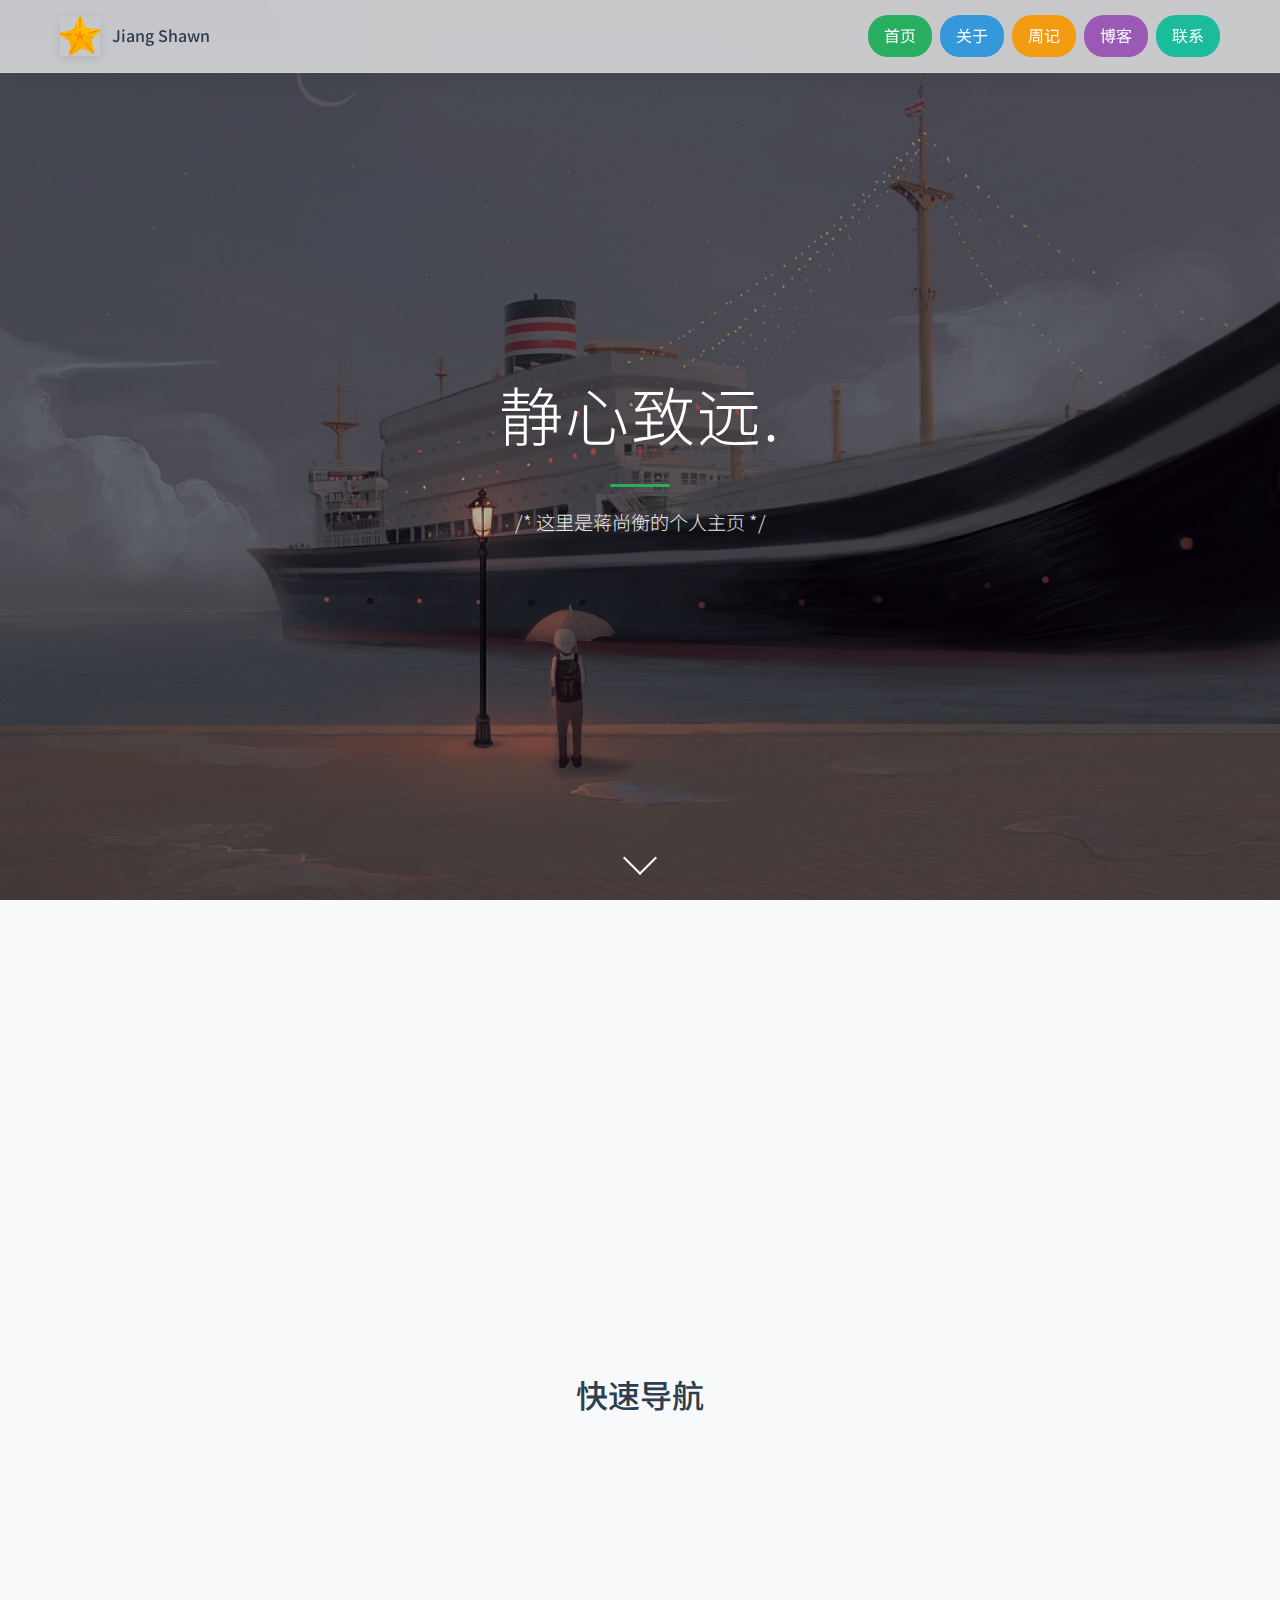
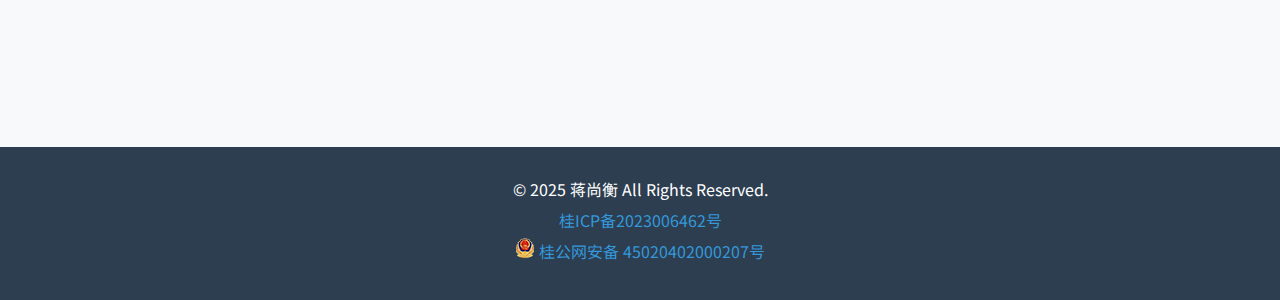
<file: index.html>
<!DOCTYPE html>
<html lang="zh-CN">
<head>
    <meta charset="UTF-8">
    <meta name="viewport" content="width=device-width, initial-scale=1.0">
    <title>蒋尚衡 | 静心致远</title>
    <link rel="icon" href="assets/images/favicon.ico">
    <link rel="stylesheet" href="assets/css/style.css">
    <link rel="preconnect" href="https://fonts.googleapis.com">
    <link rel="preconnect" href="https://fonts.gstatic.com" crossorigin>
    <link href="https://fonts.googleapis.com/css2?family=Noto+Sans+SC:wght@300;400;500;700&display=swap" rel="stylesheet">
    <script>
        var _hmt = _hmt || [];
        (function() {
        var hm = document.createElement("script");
        hm.src = "https://hm.baidu.com/hm.js?3b5389c34cd542969350153c936d4f93";
        var s = document.getElementsByTagName("script")[0]; 
        s.parentNode.insertBefore(hm, s);
        })();
    </script>
</head>
<body>
    <!-- 导航栏 -->
    <nav class="navbar no-copy-interaction-with-default-cursor">
        <div class="nav-container">
            <div class="nav-logo">
                <div class="logo-circle">
                </div>
                <span class="logo-name">Jiang Shawn</span>
            </div>
            <div class="nav-links">
                <a href="#home" class="nav-link active" data-color="green">首页</a>
                <a href="about.html" class="nav-link" data-color="blue">关于</a>
                <a href="weekly.html" class="nav-link" data-color="orange">周记</a>
                <a href="blog.html" class="nav-link" data-color="purple">博客</a>
                <a href="contact.html" class="nav-link" data-color="cyan">联系</a>
            </div>
        </div>
    </nav>

    <!-- 主页面 -->
    <main>
        <!-- 首屏 - Hero Section -->
        <section id="home" class="hero-section no-copy-interaction-with-default-cursor">
            <div class="hero-content">
                <h1 class="hero-title">静心致远.</h1>
                <div class="hero-divider"></div>
                <p class="hero-subtitle">/* 这里是蒋尚衡的个人主页 */</p>
            </div>
            <div class="scroll-indicator">
                <div class="scroll-arrow"></div>
            </div>
        </section>

        <!-- 第二屏 - 简介区域 -->
        <section class="intro-section">
            <div class="container">
                <div class="intro-content">
                    <div class="intro-card no-copy-interaction-with-default-cursor">
                        <h2>关于我</h2>
                        <div class="tags">
                            <span class="tag">夜猫子</span>
                            <span class="tag">天然呆</span>
                            <span class="tag">逗比</span>
                            <span class="tag">INFJ</span>
                        </div>
                        <p>我是蒋尚衡，一名热爱思考和记录的学生。在这里，我分享我的学习心得、生活感悟和成长历程。</p>
                        <a href="about.html" class="btn-primary">了解更多</a>
                    </div>
                    
                    <div class="intro-card no-copy-interaction-with-default-cursor">
                        <h2>最新周记</h2>
                        <div class="latest-weekly">
                            <h3>9A20 - 2024年1月21日</h3>
                            <p>记录学习生活的点点滴滴，分享成长路上的思考与感悟...</p>
                            <a href="weekly.html" class="btn-secondary">查看所有周记</a>
                        </div>
                    </div>
                </div>
                
                <div class="quick-nav no-copy-interaction-with-default-cursor">
                    <h2>快速导航</h2>
                    <div class="nav-grid no-copy-interaction">
                        <a href="weekly.html" class="nav-item">
                            <div class="nav-icon">📝</div>
                            <h3>我的周记</h3>
                            <p>记录学习生活的真实感受</p>
                        </a>
                        <a href="blog.html" class="nav-item">
                            <div class="nav-icon">📰</div>
                            <h3>个人博客</h3>
                            <p>分享新闻观点和深度思考</p>
                        </a>
                        <a href="contact.html" class="nav-item">
                            <div class="nav-icon">✉️</div>
                            <h3>联系我</h3>
                            <p>欢迎交流与合作</p>
                        </a>
                    </div>
                </div>
            </div>
        </section>
    </main>

    <!-- 页脚 -->
    <footer class="footer no-copy-interaction-with-default-cursor">
        <div class="container">
            <p>&copy; 2025 蒋尚衡 All Rights Reserved.</p>
            <p><a href="https://beian.miit.gov.cn/" target="_blank">桂ICP备2023006462号</a></p>
            <p></p><a href="http://www.beian.gov.cn/portal/registerSystemInfo?recordcode=45020402000207">
                        <img src="/assets/images/record_icon.png" alt="备案图标">
                        桂公网安备 45020402000207号
                    </a></p>
        </div>
    </footer>

    <script src="assets/js/script.js"></script>
</body>
</html>
</file>
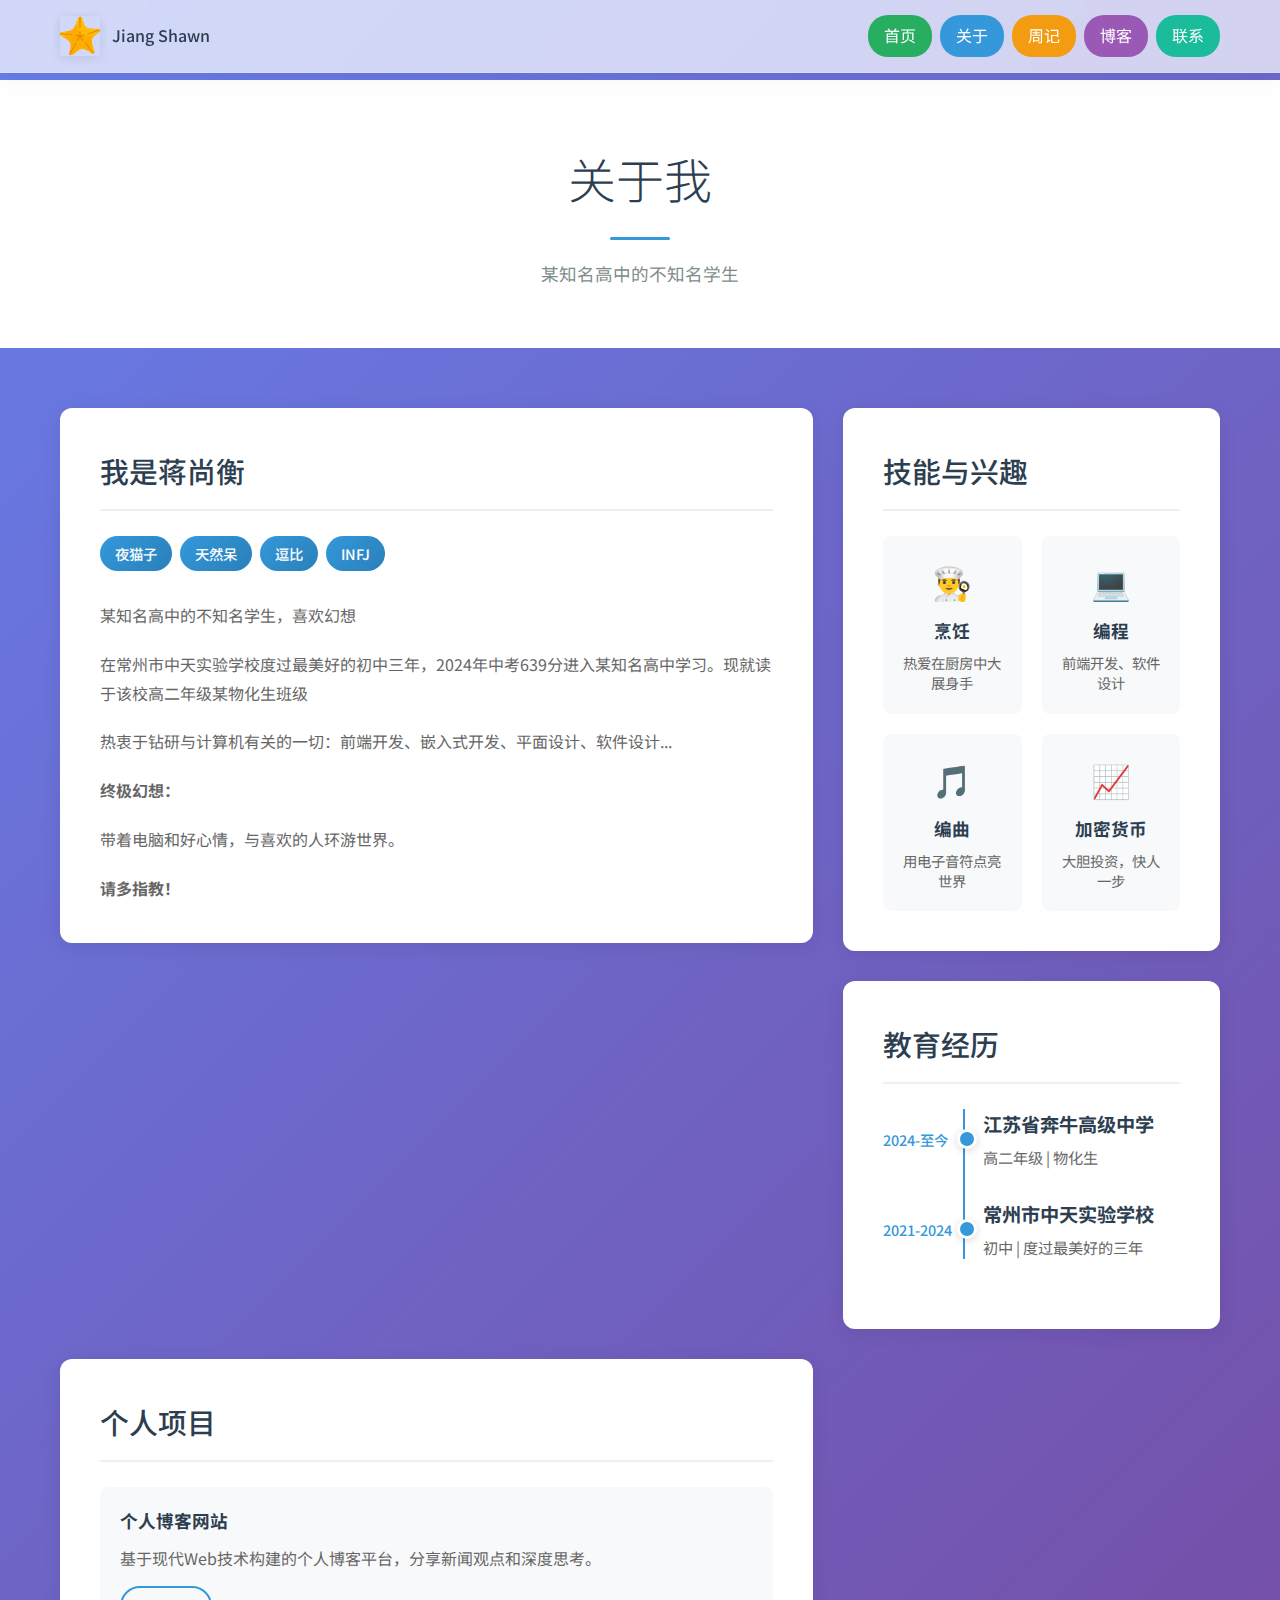
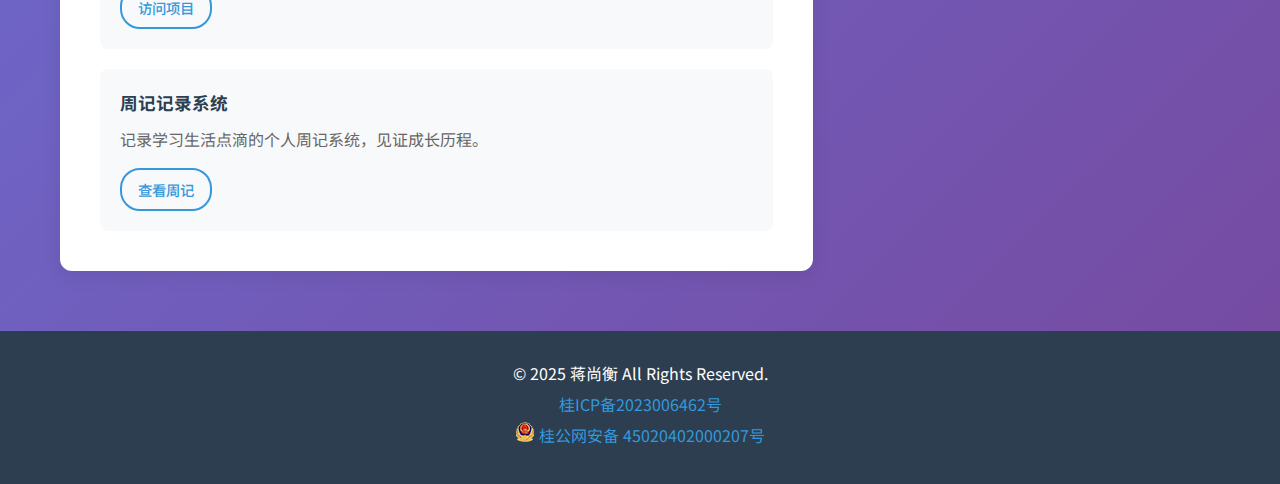
<file: about.html>
<!DOCTYPE html>
<html lang="zh-CN">
<head>
    <meta charset="UTF-8">
    <meta name="viewport" content="width=device-width, initial-scale=1.0">
    <title>关于我 | 蒋尚衡</title>
    <link rel="icon" href="assets/images/favicon.ico">
    <link rel="stylesheet" href="assets/css/style.css">
    <link rel="stylesheet" href="assets/css/about.css">
    <link rel="preconnect" href="https://fonts.googleapis.com">
    <link rel="preconnect" href="https://fonts.gstatic.com" crossorigin>
    <link href="https://fonts.googleapis.com/css2?family=Noto+Sans+SC:wght@300;400;500;700&display=swap" rel="stylesheet">
    <script>
        var _hmt = _hmt || [];
        (function() {
        var hm = document.createElement("script");
        hm.src = "https://hm.baidu.com/hm.js?3b5389c34cd542969350153c936d4f93";
        var s = document.getElementsByTagName("script")[0]; 
        s.parentNode.insertBefore(hm, s);
        })();
    </script>
</head>
<body>
    <!-- 导航栏 -->
    <nav class="navbar no-copy-interaction-with-default-cursor">
        <div class="nav-container">
            <div class="nav-logo">
                <div class="logo-circle">
                </div>
                <span class="logo-name">Jiang Shawn</span>
            </div>
            <div class="nav-links">
                <a href="index.html" class="nav-link" data-color="green">首页</a>
                <a href="about.html" class="nav-link active" data-color="blue">关于</a>
                <a href="weekly.html" class="nav-link" data-color="orange">周记</a>
                <a href="blog.html" class="nav-link" data-color="purple">博客</a>
                <a href="contact.html" class="nav-link" data-color="cyan">联系</a>
            </div>
        </div>
    </nav>

    <!-- 主内容 -->
    <main class="about-main no-copy-interaction-with-default-cursor">
        <!-- 页面标题 -->
        <section class="page-header">
            <div class="container">
                <h1 class="page-title">关于我</h1>
                <div class="title-divider"></div>
                <p class="page-subtitle">某知名高中的不知名学生</p>
            </div>
        </section>

        <!-- 个人信息 -->
        <section class="about-content">
            <div class="container">
                <div class="about-grid">
                    <!-- 个人简介 -->
                    <div class="about-card main-intro">
                        <h2>我是蒋尚衡</h2>
                        <div class="tags-section">
                            <div class="tag-group">
                                <span class="tag">夜猫子</span>
                                <span class="tag">天然呆</span>
                                <span class="tag">逗比</span>
                                <span class="tag">INFJ</span>
                            </div>
                        </div>
                        
                        <div class="intro-text">
                            <p>某知名高中的不知名学生，喜欢幻想</p>
                            
                            <p>在常州市中天实验学校度过最美好的初中三年，2024年中考639分进入某知名高中学习。现就读于该校高二年级某物化生班级</p>
                            
                            <p>热衷于钻研与计算机有关的一切：前端开发、嵌入式开发、平面设计、软件设计...</p>
                            
                            <p><strong>终极幻想：</strong></p>
                            <p>带着电脑和好心情，与喜欢的人环游世界。</p>
                            
                            <p><strong>请多指教！</strong></p>
                        </div>
                    </div>

                    <!-- 技能展示 -->
                    <div class="about-card skills-card">
                        <h2>技能与兴趣</h2>
                        <div class="skills-grid">
                            <div class="skill-item">
                                <div class="skill-icon">👨‍🍳</div>
                                <h3>烹饪</h3>
                                <p>热爱在厨房中大展身手</p>
                            </div>
                            <div class="skill-item">
                                <div class="skill-icon">💻</div>
                                <h3>编程</h3>
                                <p>前端开发、软件设计</p>
                            </div>
                            <div class="skill-item">
                                <div class="skill-icon">🎵</div>
                                <h3>编曲</h3>
                                <p>用电子音符点亮世界</p>
                            </div>
                            <div class="skill-item">
                                <div class="skill-icon">📈</div>
                                <h3>加密货币</h3>
                                <p>大胆投资，快人一步</p>
                            </div>
                        </div>
                    </div>

                    <!-- 教育经历 -->
                    <div class="about-card education-card">
                        <h2>教育经历</h2>
                        <div class="timeline-education">
                            <div class="edu-item">
                                <div class="edu-year">2024-至今</div>
                                <div class="edu-content">
                                    <h3>江苏省奔牛高级中学</h3>
                                    <p>高二年级 | 物化生</p>
                                </div>
                            </div>
                            <div class="edu-item">
                                <div class="edu-year">2021-2024</div>
                                <div class="edu-content">
                                    <h3>常州市中天实验学校</h3>
                                    <p>初中 | 度过最美好的三年</p>
                                </div>
                            </div>
                        </div>
                    </div>



                    <!-- 个人项目 -->
                    <div class="about-card projects-card">
                        <h2>个人项目</h2>
                        <div class="project-list">
                            <div class="project-item">
                                <h3>个人博客网站</h3>
                                <p>基于现代Web技术构建的个人博客平台，分享新闻观点和深度思考。</p>
                                <a href="https://blog.jiangshawn.site" target="_blank" class="project-link">访问项目</a>
                            </div>
                            <div class="project-item">
                                <h3>周记记录系统</h3>
                                <p>记录学习生活点滴的个人周记系统，见证成长历程。</p>
                                <a href="weekly.html" class="project-link">查看周记</a>
                            </div>
                        </div>
                    </div>
                </div>
            </div>
        </section>
    </main>

    <!-- 页脚 -->
    <footer class="footer no-copy-interaction-with-default-cursor">
        <div class="container">
            <p>&copy; 2025 蒋尚衡 All Rights Reserved.</p>
            <p><a href="https://beian.miit.gov.cn/" target="_blank">桂ICP备2023006462号</a></p>
            <p></p><a href="http://www.beian.gov.cn/portal/registerSystemInfo?recordcode=45020402000207">
                        <img src="/assets/images/record_icon.png" alt="备案图标">
                        桂公网安备 45020402000207号
                    </a></p>
        </div>
    </footer>

    <script src="assets/js/script.js"></script>
</body>
</html>
</file>
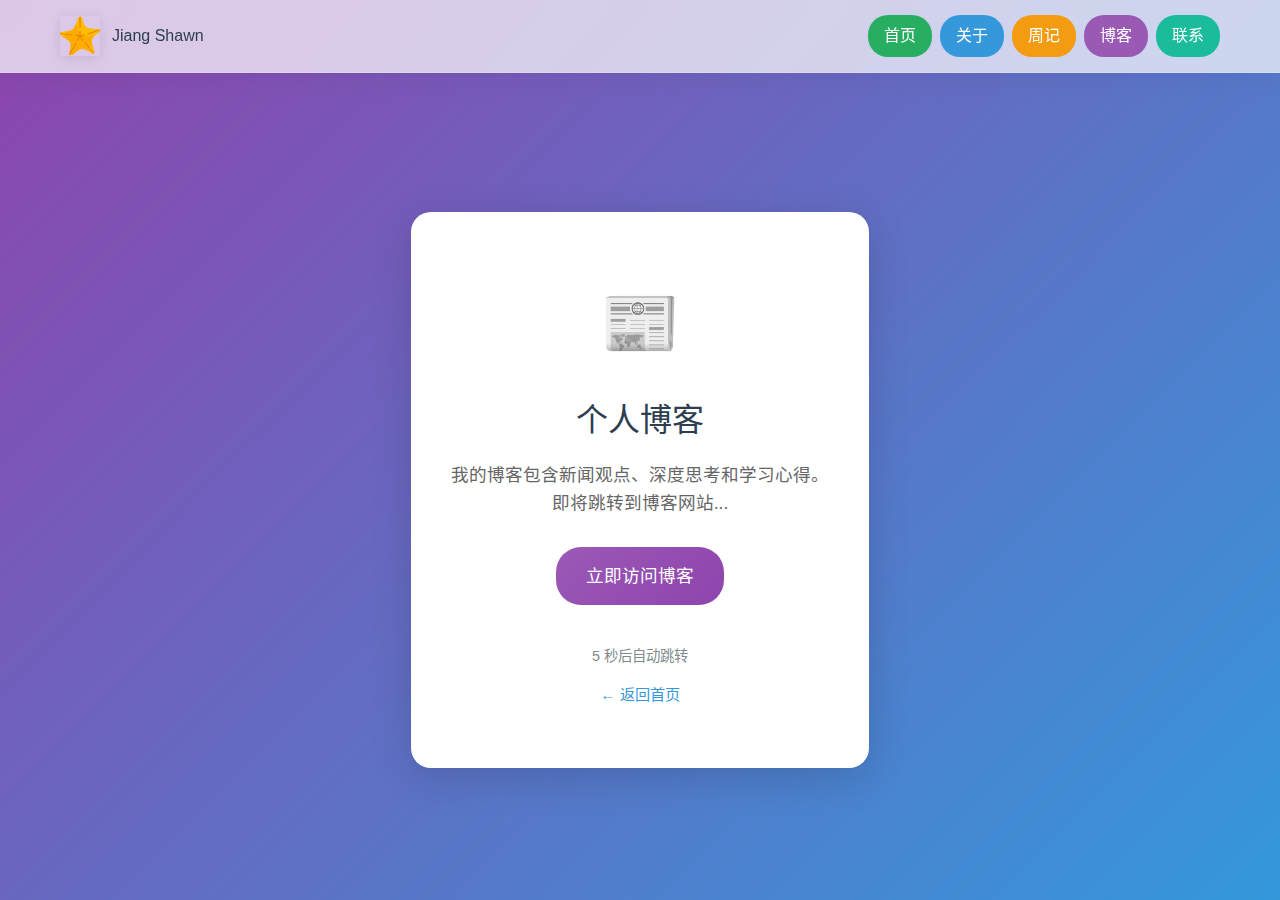
<file: blog.html>
<!DOCTYPE html>
<html lang="zh-CN">
<head>
    <meta charset="UTF-8">
    <meta name="viewport" content="width=device-width, initial-scale=1.0">
    <title>个人博客 | 蒋尚衡</title>
    <link rel="icon" href="assets/images/favicon.ico">
    <link rel="stylesheet" href="assets/css/style.css">
    <script>
        var _hmt = _hmt || [];
        (function() {
        var hm = document.createElement("script");
        hm.src = "https://hm.baidu.com/hm.js?3b5389c34cd542969350153c936d4f93";
        var s = document.getElementsByTagName("script")[0]; 
        s.parentNode.insertBefore(hm, s);
        })();
    </script>
    <style>
        .redirect-main {
            padding-top: 80px;
            min-height: 100vh;
            background: linear-gradient(135deg, #8e44ad 0%, #3498db 100%);
            display: flex;
            align-items: center;
            justify-content: center;
        }
        
        .redirect-content {
            text-align: center;
            background: white;
            padding: 60px 40px;
            border-radius: 20px;
            box-shadow: 0 10px 40px rgba(0,0,0,0.15);
            max-width: 500px;
            margin: 0 20px;
        }
        
        .redirect-icon {
            font-size: 4rem;
            margin-bottom: 20px;
            color: #9b59b6;
        }
        
        .redirect-title {
            font-size: 2rem;
            color: #2c3e50;
            margin-bottom: 15px;
            font-weight: 500;
        }
        
        .redirect-desc {
            color: #666;
            line-height: 1.6;
            margin-bottom: 30px;
            font-size: 1.1rem;
        }
        
        .redirect-btn {
            display: inline-block;
            background: linear-gradient(135deg, #9b59b6, #8e44ad);
            color: white;
            padding: 15px 30px;
            border-radius: 25px;
            text-decoration: none;
            font-weight: 500;
            font-size: 1.1rem;
            transition: all 0.3s ease;
            margin-bottom: 20px;
        }
        
        .redirect-btn:hover {
            transform: translateY(-3px);
            box-shadow: 0 8px 25px rgba(155, 89, 182, 0.3);
        }
        
        .countdown {
            color: #7f8c8d;
            font-size: 0.9rem;
            margin-top: 20px;
        }
        
        .back-link {
            display: inline-block;
            color: #3498db;
            text-decoration: none;
            margin-top: 15px;
            font-size: 0.95rem;
        }
        
        .back-link:hover {
            text-decoration: underline;
        }
    </style>
</head>
<body>
    <!-- 导航栏 -->
    <nav class="navbar no-copy-interaction-with-default-cursor">
        <div class="nav-container">
            <div class="nav-logo">
                <div class="logo-circle"></div>
                <span class="logo-name">Jiang Shawn</span>
            </div>
            <div class="nav-links">
                <a href="index.html" class="nav-link" data-color="green">首页</a>
                <a href="about.html" class="nav-link" data-color="blue">关于</a>
                <a href="weekly.html" class="nav-link" data-color="orange">周记</a>
                <a href="blog.html" class="nav-link active" data-color="purple">博客</a>
                <a href="contact.html" class="nav-link" data-color="cyan">联系</a>
            </div>
        </div>
    </nav>

    <!-- 主内容 -->
    <main class="redirect-main no-copy-interaction-with-default-cursor">
        <div class="redirect-content">
            <div class="redirect-icon">📰</div>
            <h1 class="redirect-title">个人博客</h1>
            <p class="redirect-desc">
                我的博客包含新闻观点、深度思考和学习心得。<br>
                即将跳转到博客网站...
            </p>
            <a href="https://blog.jiangshawn.site" class="redirect-btn">立即访问博客</a>
            <div class="countdown">
                <span id="countdown">5</span> 秒后自动跳转
            </div>
            <a href="index.html" class="back-link">← 返回首页</a>
        </div>
    </main>

    <script>
        // 自动跳转倒计时
        let countdown = 5;
        const countdownElement = document.getElementById('countdown');
        
        const timer = setInterval(() => {
            countdown--;
            countdownElement.textContent = countdown;
            
            if (countdown <= 0) {
                clearInterval(timer);
                window.location.href = 'https://blog.jiangshawn.site';
            }
        }, 1000);
        
        // 点击任意位置取消自动跳转
        document.addEventListener('click', (e) => {
            if (e.target.classList.contains('redirect-btn')) return;
            clearInterval(timer);
            countdownElement.parentElement.textContent = '自动跳转已取消';
        });
    </script>
    <script src="assets/js/script.js"></script>
</body>
</html>
</file>
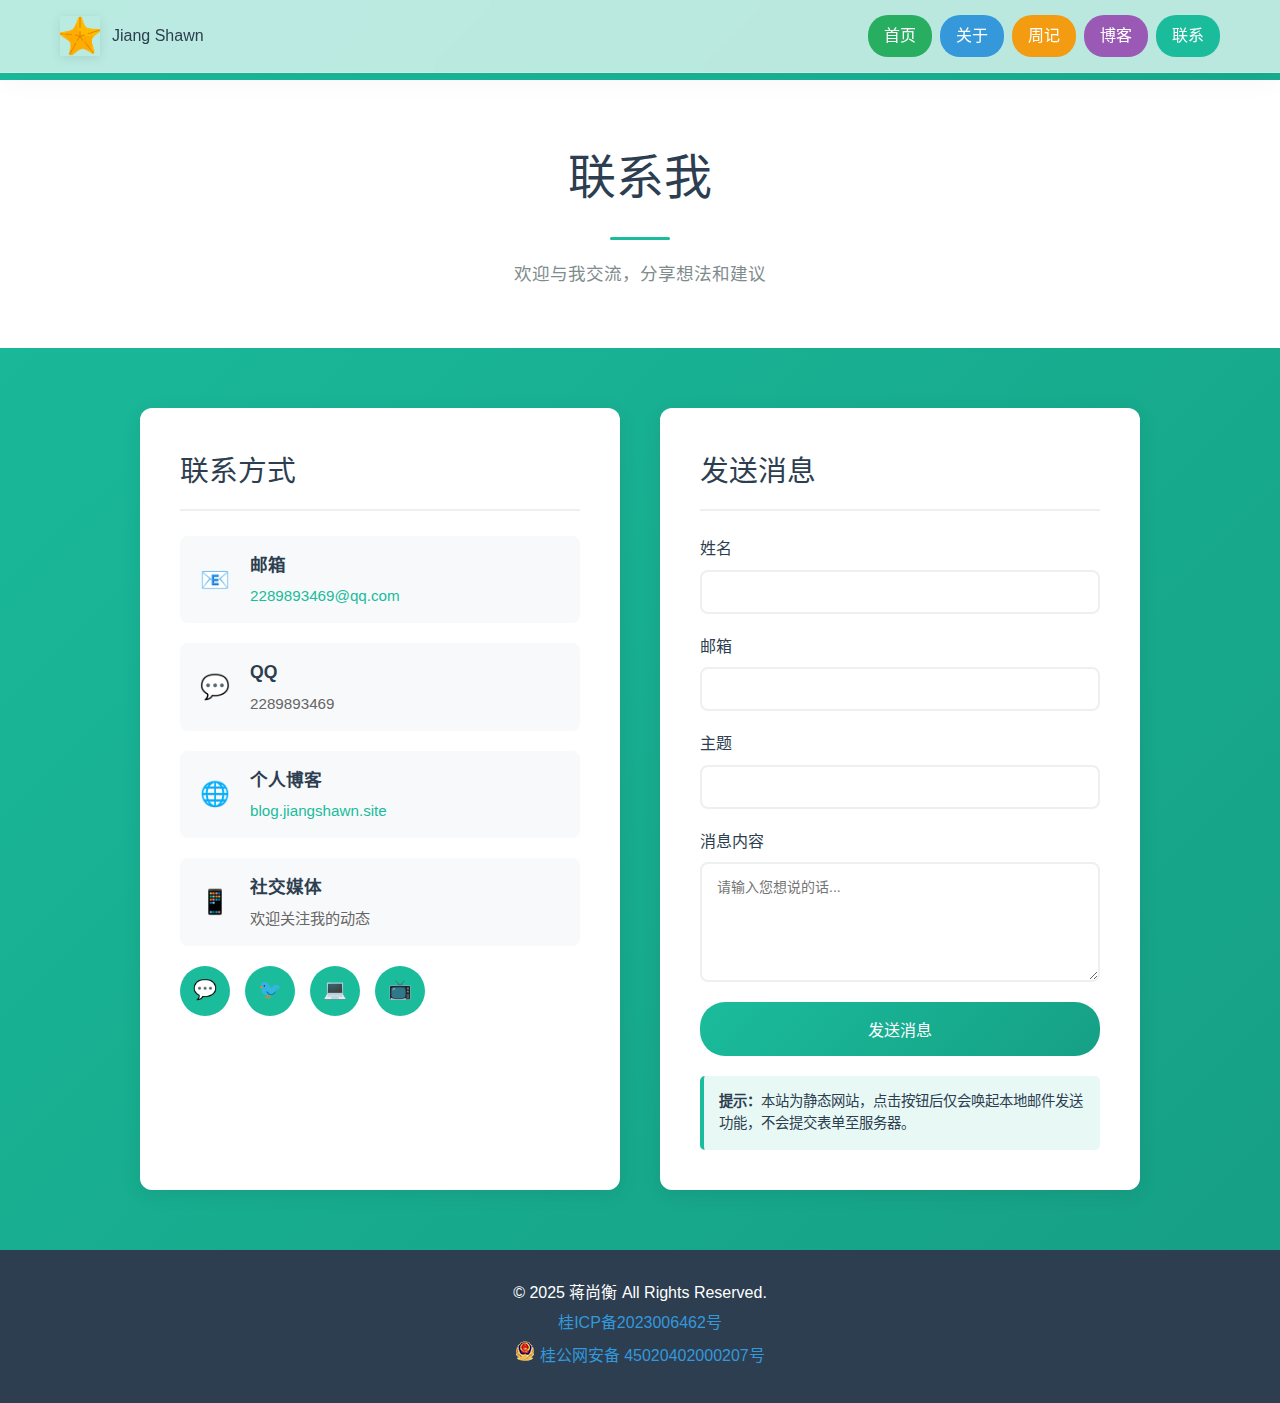
<file: contact.html>
<!DOCTYPE html>
<html lang="zh-CN">
<head>
    <meta charset="UTF-8">
    <meta name="viewport" content="width=device-width, initial-scale=1.0">
    <title>联系我 | 蒋尚衡</title>
    <link rel="icon" href="assets/images/favicon.ico">
    <link rel="stylesheet" href="assets/css/style.css">
    <script>
        var _hmt = _hmt || [];
        (function() {
        var hm = document.createElement("script");
        hm.src = "https://hm.baidu.com/hm.js?3b5389c34cd542969350153c936d4f93";
        var s = document.getElementsByTagName("script")[0]; 
        s.parentNode.insertBefore(hm, s);
        })();
    </script>
    <style>
        .contact-main {
            padding-top: 80px;
            min-height: 100vh;
            background: linear-gradient(135deg, #1abc9c 0%, #16a085 100%);
        }
        
        .page-header {
            padding: 60px 0;
            text-align: center;
            background: white;
            margin-bottom: 0;
        }
        
        .page-title {
            font-size: 3rem;
            color: #2c3e50;
            font-weight: 300;
            margin-bottom: 20px;
        }
        
        .title-divider {
            width: 60px;
            height: 3px;
            background: #1abc9c;
            margin: 0 auto 20px;
            border-radius: 2px;
        }
        
        .page-subtitle {
            font-size: 1.1rem;
            color: #7f8c8d;
            max-width: 600px;
            margin: 0 auto;
            line-height: 1.6;
        }
        
        .contact-content {
            padding: 60px 0;
        }
        
        .contact-grid {
            display: grid;
            grid-template-columns: 1fr 1fr;
            gap: 40px;
            max-width: 1000px;
            margin: 0 auto;
        }
        
        .contact-card {
            background: white;
            border-radius: 12px;
            padding: 40px;
            box-shadow: 0 4px 20px rgba(0,0,0,0.08);
            transition: all 0.3s ease;
        }
        
        .contact-card:hover {
            transform: translateY(-5px);
            box-shadow: 0 8px 30px rgba(0,0,0,0.15);
        }
        
        .contact-card h2 {
            color: #2c3e50;
            margin-bottom: 25px;
            font-size: 1.8rem;
            font-weight: 500;
            border-bottom: 2px solid #ecf0f1;
            padding-bottom: 15px;
        }
        
        .contact-methods {
            display: flex;
            flex-direction: column;
            gap: 20px;
        }
        
        .contact-item {
            display: flex;
            align-items: center;
            padding: 15px;
            background: #f8f9fa;
            border-radius: 8px;
            transition: all 0.3s ease;
        }
        
        .contact-item:hover {
            background: #e9ecef;
            transform: translateX(5px);
        }
        
        .contact-icon {
            font-size: 1.5rem;
            margin-right: 15px;
            width: 40px;
            text-align: center;
        }
        
        .contact-info h3 {
            color: #2c3e50;
            margin-bottom: 5px;
            font-size: 1.1rem;
        }
        
        .contact-info p {
            color: #666;
            margin: 0;
            font-size: 0.95rem;
        }
        
        .contact-info a {
            color: #1abc9c;
            position: relative;
            padding-bottom: 2px;
            transition: color 0.3s cubic-bezier(0.4, 0, 0.2, 1);
            text-decoration: none;
            font-weight: 500;
        }
        
        .contact-info a::after {
            content: "";
            position: absolute;
            left: 50%;
            bottom: 0;
            width: 0;
            height: 1.5px;
            transition: 
                width 0.4s cubic-bezier(0.4, 0, 0.2, 1),
                left 0.4s cubic-bezier(0.4, 0, 0.2, 1),
                opacity 0.4s cubic-bezier(0.4, 0, 0.2, 1);
            opacity: 0;
        }

        .contact-info a:hover::after,
        .contact-info a:focus::after {
            width: 100%;
            left: 0; 
            opacity: 1;
        }
        
        .social-links {
            display: flex;
            gap: 15px;
            margin-top: 20px;
        }
        
        .social-link {
            display: flex;
            align-items: center;
            justify-content: center;
            width: 50px;
            height: 50px;
            background: #1abc9c;
            color: white;
            border-radius: 50%;
            text-decoration: none;
            font-size: 1.2rem;
            transition: all 0.3s ease;
        }
        
        .social-link:hover {
            transform: translateY(-3px);
            box-shadow: 0 4px 12px rgba(26, 188, 156, 0.3);
        }
        
        .message-form {
            display: flex;
            flex-direction: column;
            gap: 20px;
        }
        
        .form-group {
            display: flex;
            flex-direction: column;
        }
        
        .form-group label {
            color: #2c3e50;
            margin-bottom: 8px;
            font-weight: 500;
        }
        
        .form-group input,
        .form-group textarea {
            padding: 12px 15px;
            border: 2px solid #ecf0f1;
            border-radius: 8px;
            font-size: 14px;
            transition: border-color 0.3s ease;
            font-family: inherit;
        }
        
        .form-group input:focus,
        .form-group textarea:focus {
            outline: none;
            border-color: #1abc9c;
        }
        
        .form-group textarea {
            resize: vertical;
            min-height: 120px;
        }
        
        .submit-btn {
            background: linear-gradient(135deg, #1abc9c, #16a085);
            color: white;
            border: none;
            padding: 15px 30px;
            border-radius: 25px;
            font-size: 1rem;
            font-weight: 500;
            cursor: pointer;
            transition: all 0.3s ease;
        }
        
        .submit-btn:hover {
            transform: translateY(-2px);
            box-shadow: 0 4px 12px rgba(26, 188, 156, 0.3);
        }
        
        .note {
            background: #e8f8f5;
            border-left: 4px solid #1abc9c;
            padding: 15px;
            border-radius: 5px;
            margin-top: 20px;
            color: #2c3e50;
            font-size: 0.9rem;
            line-height: 1.5;
        }
        
        @media (max-width: 768px) {
            .page-title {
                font-size: 2.5rem;
            }
            
            .contact-grid {
                grid-template-columns: 1fr;
                gap: 30px;
            }
            
            .contact-card {
                padding: 30px 20px;
            }
            
            .social-links {
                justify-content: center;
            }
        }
        
        @media (max-width: 480px) {
            .page-title {
                font-size: 2rem;
            }
            
            .contact-card {
                padding: 20px 15px;
            }
        }
    </style>
</head>
<body>
    <!-- 导航栏 -->
    <nav class="navbar no-copy-interaction-with-default-cursor">
        <div class="nav-container">
            <div class="nav-logo">
                <div class="logo-circle"></div>
                <span class="logo-name">Jiang Shawn</span>
            </div>
            <div class="nav-links">
                <a href="index.html" class="nav-link" data-color="green">首页</a>
                <a href="about.html" class="nav-link" data-color="blue">关于</a>
                <a href="weekly.html" class="nav-link" data-color="orange">周记</a>
                <a href="blog.html" class="nav-link" data-color="purple">博客</a>
                <a href="contact.html" class="nav-link active" data-color="cyan">联系</a>
            </div>
        </div>
    </nav>

    <!-- 主内容 -->
    <main class="contact-main">
        <!-- 页面标题 -->
        <section class="page-header  no-copy-interaction-with-default-cursor">
            <div class="container">
                <h1 class="page-title">联系我</h1>
                <div class="title-divider"></div>
                <p class="page-subtitle">欢迎与我交流，分享想法和建议</p>
            </div>
        </section>

        <!-- 联系内容 -->
        <section class="contact-content">
            <div class="container">
                <div class="contact-grid">
                    <!-- 联系方式 -->
                    <div class="contact-card">
                        <h2 class=" no-copy-interaction-with-default-cursor">联系方式</h2>
                        <div class="contact-methods">
                            <div class="contact-item">
                                <div class="contact-icon no-copy-interaction-with-default-cursor">📧</div>
                                <div class="contact-info">
                                    <h3 class=" no-copy-interaction-with-default-cursor">邮箱</h3>
                                    <p><a href="mailto:2289893469@qq.com">2289893469@qq.com</a></p>
                                </div>
                            </div>
                            
                            <div class="contact-item">
                                <div class="contact-icon no-copy-interaction-with-default-cursor">💬</div>
                                <div class="contact-info">
                                    <h3 class=" no-copy-interaction-with-default-cursor">QQ</h3>
                                    <p>2289893469</p>
                                </div>
                            </div>
                            
                            <div class="contact-item">
                                <div class="contact-icon no-copy-interaction-with-default-cursor">🌐</div>
                                <div class="contact-info">
                                    <h3 class=" no-copy-interaction-with-default-cursor">个人博客</h3>
                                    <p><a href="https://blog.jiangshawn.site" target="_blank">blog.jiangshawn.site</a></p>
                                </div>
                            </div>
                            
                            <div class="contact-item no-copy-interaction-with-default-cursor">
                                <div class="contact-icon">📱</div>
                                <div class="contact-info">
                                    <h3>社交媒体</h3>
                                    <p>欢迎关注我的动态</p>
                                </div>
                            </div>
                        </div>
                        
                        <div class="social-links no-copy-interaction-with-default-cursor">
                            <a href="#" class="social-link" title="微信">💬</a>
                            <a href="#" class="social-link" title="微博">🐦</a>
                            <a href="#" class="social-link" title="GitHub">💻</a>
                            <a href="#" class="social-link" title="B站">📺</a>
                        </div>
                    </div>

                    <!-- 留言表单 -->
                    <div class="contact-card no-copy-interaction-with-default-cursor">
                        <h2>发送消息</h2>
                        <form class="message-form" onsubmit="handleSubmit(event)">
                            <div class="form-group">
                                <label for="name">姓名</label>
                                <input type="text" id="name" name="name" required>
                            </div>
                            
                            <div class="form-group">
                                <label for="email">邮箱</label>
                                <input type="email" id="email" name="email" required>
                            </div>
                            
                            <div class="form-group">
                                <label for="subject">主题</label>
                                <input type="text" id="subject" name="subject" required>
                            </div>
                            
                            <div class="form-group">
                                <label for="message">消息内容</label>
                                <textarea id="message" name="message" placeholder="请输入您想说的话..." required></textarea>
                            </div>
                            
                            <button type="submit" class="submit-btn">发送消息</button>
                        </form>
                        
                        <div class="note">
                            <strong>提示：</strong>本站为静态网站，点击按钮后仅会唤起本地邮件发送功能，不会提交表单至服务器。
                        </div>
                    </div>
                </div>
            </div>
        </section>
    </main>

    <!-- 页脚 -->
    <footer class="footer no-copy-interaction-with-default-cursor">
        <div class="container">
            <p>&copy; 2025 蒋尚衡 All Rights Reserved.</p>
            <p><a href="https://beian.miit.gov.cn/" target="_blank">桂ICP备2023006462号</a></p>
            <p></p><a href="http://www.beian.gov.cn/portal/registerSystemInfo?recordcode=45020402000207">
                        <img src="/assets/images/record_icon.png" alt="备案图标">
                        桂公网安备 45020402000207号
                    </a></p>
        </div>
    </footer>

    <script>
        function handleSubmit(event) {
            event.preventDefault();
            
            const name = document.getElementById('name').value;
            const email = document.getElementById('email').value;
            const subject = document.getElementById('subject').value;
            const message = document.getElementById('message').value;
            
            // 构建邮件链接
            const mailtoLink = `mailto:2289893469@qq.com?subject=${encodeURIComponent(subject)}&body=${encodeURIComponent(`姓名: ${name}\n邮箱: ${email}\n\n消息内容:\n${message}`)}`;
            
            // 打开邮件客户端
            window.location.href = mailtoLink;
            
            // 显示提示
            alert('正在打开邮件客户端，请完成发送。如果没有自动打开，请手动发送邮件到 2289893469@qq.com');
        }
    </script>
    <script src="assets/js/script.js"></script>
</body>
</html>
</file>
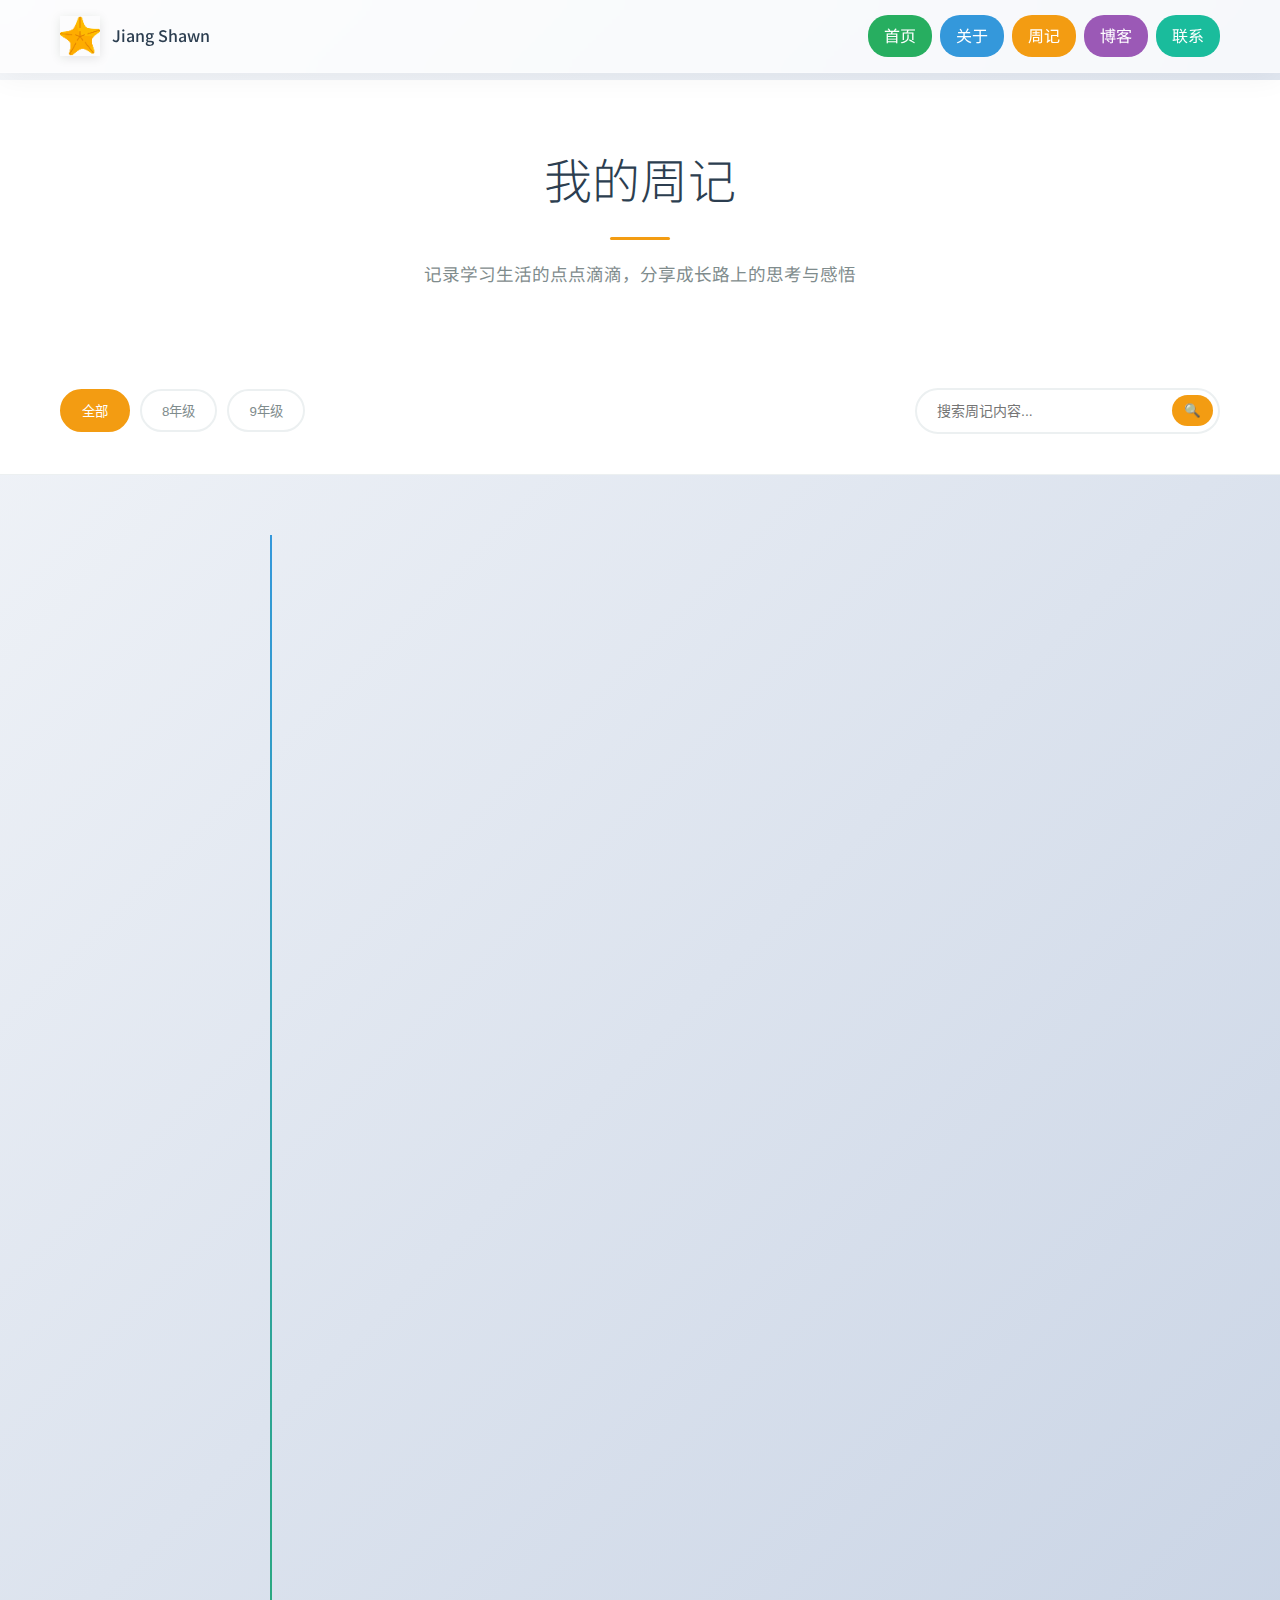
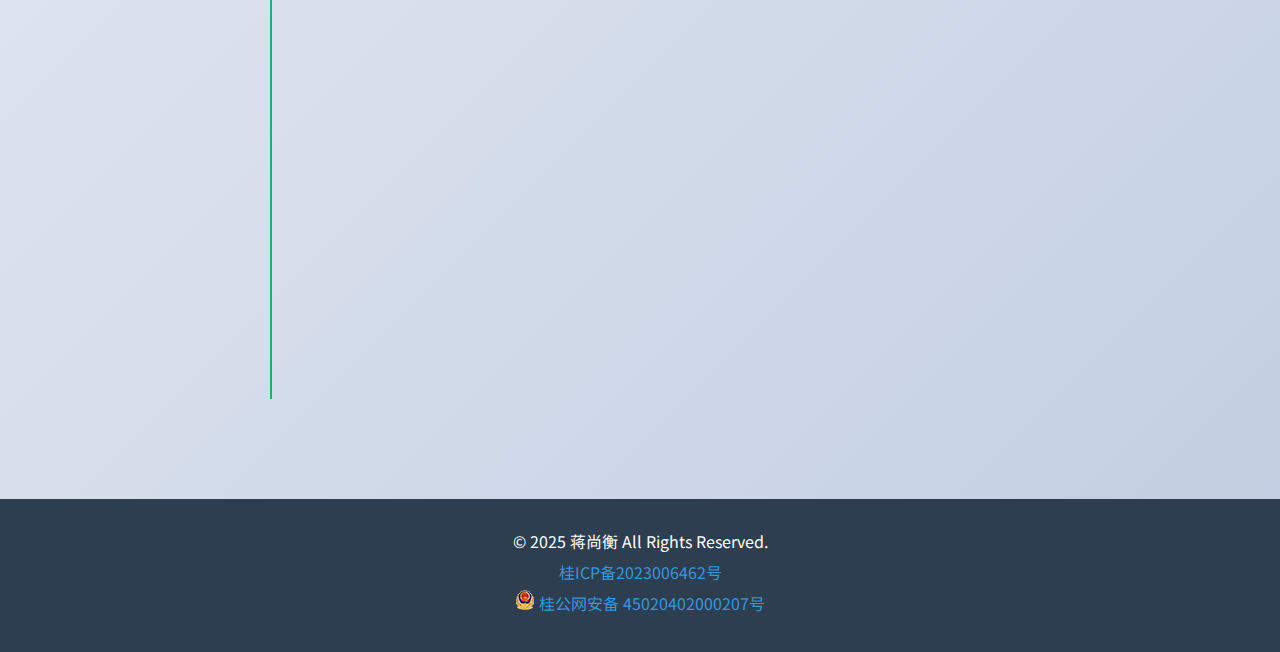
<file: weekly.html>
<!DOCTYPE html>
<html lang="zh-CN">
<head>
    <meta charset="UTF-8">
    <meta name="viewport" content="width=device-width, initial-scale=1.0">
    <title>我的周记 | 蒋尚衡</title>
    <link rel="icon" href="assets/images/favicon.ico">
    <link rel="stylesheet" href="assets/css/style.css">
    <link rel="stylesheet" href="assets/css/weekly.css">
    <link rel="preconnect" href="https://fonts.googleapis.com">
    <link rel="preconnect" href="https://fonts.gstatic.com" crossorigin>
    <link href="https://fonts.googleapis.com/css2?family=Noto+Sans+SC:wght@300;400;500;700&display=swap" rel="stylesheet">
    <script>
        var _hmt = _hmt || [];
        (function() {
        var hm = document.createElement("script");
        hm.src = "https://hm.baidu.com/hm.js?3b5389c34cd542969350153c936d4f93";
        var s = document.getElementsByTagName("script")[0]; 
        s.parentNode.insertBefore(hm, s);
        })();
    </script>
</head>
<body>
    <!-- 导航栏 -->
    <nav class="navbar no-copy-interaction-with-default-cursor">
        <div class="nav-container">
            <div class="nav-logo">
                <div class="logo-circle"></div>
                <span class="logo-name">Jiang Shawn</span>
            </div>
            <div class="nav-links">
                <a href="index.html" class="nav-link" data-color="green">首页</a>
                <a href="about.html" class="nav-link" data-color="blue">关于</a>
                <a href="weekly.html" class="nav-link active" data-color="orange">周记</a>
                <a href="blog.html" class="nav-link" data-color="purple">博客</a>
                <a href="contact.html" class="nav-link" data-color="cyan">联系</a>
            </div>
        </div>
    </nav>

    <!-- 主内容 -->
    <main class="weekly-main no-copy-interaction-with-default-cursor">
        <!-- 页面标题 -->
        <section class="page-header">
            <div class="container">
                <h1 class="page-title">我的周记</h1>
                <div class="title-divider"></div>
                <p class="page-subtitle">记录学习生活的点点滴滴，分享成长路上的思考与感悟</p>
            </div>
        </section>

        <!-- 筛选和搜索 -->
        <section class="filter-section">
            <div class="container">
                <div class="filter-controls">
                    <div class="filter-tabs">
                        <button class="filter-tab active" data-filter="all">全部</button>
                        <button class="filter-tab" data-filter="8b">8年级</button>
                        <button class="filter-tab" data-filter="9a">9年级</button>
                    </div>
                    <div class="search-box">
                        <input type="text" id="searchInput" placeholder="搜索周记内容...">
                        <button class="search-btn">🔍</button>
                    </div>
                </div>
            </div>
        </section>

        <!-- 周记列表 -->
        <section class="weekly-content">
            <div class="container">
                <div class="timeline">
                    <!-- 9年级周记 -->
                    <div class="weekly-card" data-category="9a" data-date="2024-01-21">
                        <div class="card-marker grade-9a"></div>
                        <div class="card-content">
                            <div class="card-header">
                                <h3 class="card-title">9A20 - 2024年1月21日</h3>
                                <span class="card-date">2024.01.21</span>
                            </div>
                            <div class="card-preview">
                                <p>这一周的学习生活充实而有意义，在期末复习的紧张氛围中，我逐渐找到了适合自己的学习节奏...</p>
                            </div>
                            <button class="expand-btn" onclick="toggleCard(this)">展开阅读</button>
                            <div class="card-full-content" style="display: none;">
                                <p>这一周的学习生活充实而有意义，在期末复习的紧张氛围中，我逐渐找到了适合自己的学习节奏。各科老师都在进行最后的知识点梳理，我也在认真整理笔记，查漏补缺。</p>
                                <p>数学方面，通过大量的练习题，我对函数和几何的理解更加深入了。语文的古诗词背诵也基本完成，现在主要是加强阅读理解的训练。英语单词的记忆需要继续坚持，每天的积累很重要。</p>
                                <p>这周末和同学们一起讨论学习问题，互相帮助解决难题，这种合作学习的方式很有效果。希望在接下来的期末考试中能够发挥出自己的最佳水平。</p>
                            </div>
                        </div>
                    </div>

                    <div class="weekly-card" data-category="9a" data-date="2024-01-14">
                        <div class="card-marker grade-9a"></div>
                        <div class="card-content">
                            <div class="card-header">
                                <h3 class="card-title">9A19 - 2024年1月14日</h3>
                                <span class="card-date">2024.01.14</span>
                            </div>
                            <div class="card-preview">
                                <p>期末考试临近，复习进入了关键阶段。这周主要是系统性地回顾各科知识点...</p>
                            </div>
                            <button class="expand-btn" onclick="toggleCard(this)">展开阅读</button>
                            <div class="card-full-content" style="display: none;">
                                <p>期末考试临近，复习进入了关键阶段。这周主要是系统性地回顾各科知识点，制定了详细的复习计划。</p>
                                <p>物理的力学部分需要多做实验题，化学的方程式配平还需要加强练习。历史和政治的知识点比较多，需要理解记忆相结合。</p>
                                <p>虽然学习压力比较大，但是看到自己的进步还是很有成就感的。继续加油！</p>
                            </div>
                        </div>
                    </div>

                    <div class="weekly-card" data-category="9a" data-date="2023-12-31">
                        <div class="card-marker grade-9a"></div>
                        <div class="card-content">
                            <div class="card-header">
                                <h3 class="card-title">9A17 - 2023年12月31日</h3>
                                <span class="card-date">2023.12.31</span>
                            </div>
                            <div class="card-preview">
                                <p>2023年的最后一周，回顾这一年的学习和成长，有很多感慨...</p>
                            </div>
                            <button class="expand-btn" onclick="toggleCard(this)">展开阅读</button>
                            <div class="card-full-content" style="display: none;">
                                <p>2023年的最后一周，回顾这一年的学习和成长，有很多感慨。从8年级到9年级，学习难度明显增加，但我也在不断适应和进步。</p>
                                <p>这一年里，我学会了更好地管理时间，提高了学习效率。也结识了很多志同道合的朋友，我们一起努力，互相鼓励。</p>
                                <p>新的一年即将到来，希望能够继续保持学习的热情，在各个方面都有更大的提升。2024年，加油！</p>
                            </div>
                        </div>
                    </div>

                    <div class="weekly-card" data-category="9a" data-date="2023-09-10">
                        <div class="card-marker grade-9a"></div>
                        <div class="card-content">
                            <div class="card-header">
                                <h3 class="card-title">9A01 - 2023年9月10日</h3>
                                <span class="card-date">2023.09.10</span>
                            </div>
                            <div class="card-preview">
                                <p>既然有了自己的服务器，不用来整点花活都对不起它了。第一周，说实话，没什么有意思的事情...</p>
                            </div>
                            <button class="expand-btn" onclick="toggleCard(this)">展开阅读</button>
                            <div class="card-full-content" style="display: none;">
                                <p>既然有了自己的服务器，不用来整点花活都对不起它了。</p>
                                <p>第一周，说实话，没什么有意思的事情，九年级压力固然大，好在我早有心理准备，所以没有特别不适应。</p>
                                <p>周末有一些奇奇怪怪的事情，作业一直到周日凌晨才写完，不过以后可能还会这样了，虽然累大，但也不是不可以接受。</p>
                                <p>......实在是想不出什么话说，下周再说，我现在要去早睡早起。</p>
                            </div>
                        </div>
                    </div>

                    <!-- 8年级周记 -->
                    <div class="weekly-card" data-category="8b" data-date="2023-06-11">
                        <div class="card-marker grade-8b"></div>
                        <div class="card-content">
                            <div class="card-header">
                                <h3 class="card-title">8B18 - 2023年6月11日</h3>
                                <span class="card-date">2023.06.11</span>
                            </div>
                            <div class="card-preview">
                                <p>8年级的最后几周，即将迎来期末考试。这一年的学习让我收获很多...</p>
                            </div>
                            <button class="expand-btn" onclick="toggleCard(this)">展开阅读</button>
                            <div class="card-full-content" style="display: none;">
                                <p>8年级的最后几周，即将迎来期末考试。这一年的学习让我收获很多，不仅是知识上的积累，更重要的是学习方法的改进。</p>
                                <p>通过这一年的努力，我的各科成绩都有了明显的提升。特别是数学和物理，从刚开始的不适应到现在的游刃有余，这个过程让我很有成就感。</p>
                                <p>即将升入9年级，面临更大的挑战，但我已经做好了准备。相信通过持续的努力，一定能够取得更好的成绩。</p>
                            </div>
                        </div>
                    </div>

                    <div class="weekly-card" data-category="8b" data-date="2023-03-04">
                        <div class="card-marker grade-8b"></div>
                        <div class="card-content">
                            <div class="card-header">
                                <h3 class="card-title">8B04 - 2023年3月4日</h3>
                                <span class="card-date">2023.03.04</span>
                            </div>
                            <div class="card-preview">
                                <p>新学期开始了，8年级下学期的学习任务更加繁重，但我充满了期待...</p>
                            </div>
                            <button class="expand-btn" onclick="toggleCard(this)">展开阅读</button>
                            <div class="card-full-content" style="display: none;">
                                <p>新学期开始了，8年级下学期的学习任务更加繁重，但我充满了期待。新增的物理课程特别有趣，实验让我对科学产生了更浓厚的兴趣。</p>
                                <p>这学期我给自己制定了更详细的学习计划，希望能够在各个科目上都有所突破。特别是语文的写作能力，需要通过大量的阅读和练习来提升。</p>
                                <p>新的开始，新的希望。相信通过努力，这个学期会有更大的收获。</p>
                            </div>
                        </div>
                    </div>
                </div>
            </div>
        </section>
    </main>

    <!-- 页脚 -->
    <footer class="footer no-copy-interaction-with-default-cursor">
        <div class="container">
            <p>&copy; 2025 蒋尚衡 All Rights Reserved.</p>
            <p><a href="https://beian.miit.gov.cn/" target="_blank">桂ICP备2023006462号</a></p>
            <p></p><a href="http://www.beian.gov.cn/portal/registerSystemInfo?recordcode=45020402000207">
                        <img src="/assets/images/record_icon.png" alt="备案图标">
                        桂公网安备 45020402000207号
                    </a></p>
        </div>
    </footer>

    <script src="assets/js/script.js"></script>
    <script src="assets/js/weekly.js"></script>
</body>
</html>
</file>
<file: assets/css/style.css>
/* 基础样式重置 */
* {
    margin: 0;
    padding: 0;
    box-sizing: border-box;
}

body {
    font-family: 'Noto Sans SC', sans-serif;
    line-height: 1.6;
    color: #333;
    overflow-x: hidden;
}

.container {
    max-width: 1200px;
    margin: 0 auto;
    padding: 0 20px;
}

/* 导航栏样式 */
.navbar {
    position: fixed;
    top: 0;
    left: 0;
    right: 0;
    /* 设置不透明度为70%，增强毛玻璃效果 */
    background: rgba(255, 255, 255, 0.7);
    /* 毛玻璃核心效果 */
    backdrop-filter: blur(12px);
    -webkit-backdrop-filter: blur(12px); /* 兼容Safari */
    z-index: 1000;
    padding: 15px 0;
    transition: all 0.3s ease;
    /* 增加细微边框和阴影增强层次感 */
    border-bottom: 1px solid rgba(255, 255, 255, 0.18);
    box-shadow: 0 4px 30px rgba(0, 0, 0, 0.05);
}


.nav-container {
    max-width: 1200px;
    margin: 0 auto;
    padding: 0 20px;
    display: flex;
    justify-content: space-between;
    align-items: center;
}

.nav-logo {
    display: flex;
    align-items: center;
    gap: 12px;
}

.logo-circle {
    width: 40px;
    height: 40px;
    background: url('../images/starfish.png');
    display: flex;
    align-items: center;
    justify-content: center;
    color: white;
    font-weight: 500;
    font-size: 18px;
    /* 为logo添加轻微阴影增强层次感 */
    box-shadow: 0 2px 10px rgba(0,0,0,0.1);
}


.logo-name {
    font-weight: 500;
    color: #2c3e50;
    font-size: 16px;
}

.nav-links {
    display: flex;
    gap: 8px;
}

.nav-link {
    padding: 8px 16px;
    text-decoration: none;
    color: #666;
    border-radius: 20px;
    transition: all 0.3s ease;
    font-weight: 400;
    position: relative;
}

.nav-link[data-color="green"] { background: #27ae60; color: white; }
.nav-link[data-color="blue"] { background: #3498db; color: white; }
.nav-link[data-color="orange"] { background: #f39c12; color: white; }
.nav-link[data-color="purple"] { background: #9b59b6; color: white; }
.nav-link[data-color="cyan"] { background: #1abc9c; color: white; }

.nav-link:hover {
    transform: translateY(-2px);
    box-shadow: 0 4px 12px rgba(0,0,0,0.15);
}

/* 首屏样式 */
.hero-section {
    height: 100vh;
    background: linear-gradient(rgba(0,0,0,0.3), rgba(0,0,0,0.3)), url('../images/hero-bg.jpg');
    background-size: cover;
    background-position: center;
    background-attachment: fixed;
    display: flex;
    flex-direction: column;
    justify-content: center;
    align-items: center;
    text-align: center;
    color: white;
    position: relative;
}

.hero-content {
    animation: fadeInUp 1s ease-out;
}

.hero-title {
    font-size: 4rem;
    font-weight: 300;
    margin-bottom: 20px;
    letter-spacing: 2px;
}

.hero-divider {
    width: 60px;
    height: 3px;
    background: #27ae60;
    margin: 0 auto 20px;
    border-radius: 2px;
}

.hero-subtitle {
    font-size: 1.2rem;
    font-weight: 300;
    opacity: 0.9;
}

.scroll-indicator {
    position: absolute;
    bottom: 30px;
    left: 50%;
    transform: translateX(-50%);
    animation: bounce 2s infinite;
}

.scroll-arrow {
    width: 24px;
    height: 24px;
    border: 2px solid white;
    border-top: none;
    border-left: none;
    transform: rotate(45deg);
}

/* 简介区域样式 */
.intro-section {
    padding: 80px 0;
    background: #f8f9fa;
}

.intro-content {
    display: grid;
    grid-template-columns: 1fr 1fr;
    gap: 40px;
    margin-bottom: 60px;
}

.intro-card {
    background: white;
    padding: 40px;
    border-radius: 12px;
    box-shadow: 0 4px 20px rgba(0,0,0,0.08);
    transition: transform 0.3s ease;
}

.intro-card:hover {
    transform: translateY(-5px);
}

.intro-card h2 {
    color: #2c3e50;
    margin-bottom: 20px;
    font-size: 1.8rem;
    font-weight: 500;
}

.tags {
    display: flex;
    flex-wrap: wrap;
    gap: 8px;
    margin-bottom: 20px;
}

.tag {
    background: #ecf0f1;
    color: #7f8c8d;
    padding: 4px 12px;
    border-radius: 15px;
    font-size: 0.9rem;
}

.intro-card p {
    color: #666;
    line-height: 1.8;
    margin-bottom: 25px;
}

.latest-weekly h3 {
    color: #2c3e50;
    margin-bottom: 10px;
    font-size: 1.1rem;
}

.btn-primary, .btn-secondary {
    display: inline-block;
    padding: 12px 24px;
    border-radius: 25px;
    text-decoration: none;
    font-weight: 500;
    transition: all 0.3s ease;
}

.btn-primary {
    background: #27ae60;
    color: white;
}

.btn-secondary {
    background: #3498db;
    color: white;
}

.btn-primary:hover, .btn-secondary:hover {
    transform: translateY(-2px);
    box-shadow: 0 4px 12px rgba(0,0,0,0.15);
}

/* 快速导航样式 */
.quick-nav h2 {
    text-align: center;
    color: #2c3e50;
    margin-bottom: 40px;
    font-size: 2rem;
    font-weight: 500;
}

.nav-grid {
    display: grid;
    grid-template-columns: repeat(auto-fit, minmax(300px, 1fr));
    gap: 30px;
}

.nav-item {
    background: white;
    padding: 30px;
    border-radius: 12px;
    text-decoration: none;
    color: inherit;
    box-shadow: 0 4px 20px rgba(0,0,0,0.08);
    transition: all 0.3s ease;
    text-align: center;
}

.nav-item:hover {
    transform: translateY(-5px);
    box-shadow: 0 8px 30px rgba(0,0,0,0.15);
}

.nav-icon {
    font-size: 2.5rem;
    margin-bottom: 15px;
}

.nav-item h3 {
    color: #2c3e50;
    margin-bottom: 10px;
    font-size: 1.3rem;
}

.nav-item p {
    color: #666;
    font-size: 0.95rem;
}

/* 页脚样式 */
.footer {
    background: #2c3e50;
    color: white;
    padding: 30px 0;
    text-align: center;
}

.footer p {
    margin-bottom: 5px;
}

.footer a {
    color: #3498db;
    position: relative;
    padding-bottom: 2px;
    transition: color 0.3s cubic-bezier(0.4, 0, 0.2, 1);
    text-decoration: none;
}

.footer a::after {
    content: "";
    position: absolute;
    left: 50%;
    bottom: 0;
    width: 0;
    height: 1.5px;
    background-color: #3498db;
    transition: 
        width 0.4s cubic-bezier(0.4, 0, 0.2, 1),
        left 0.4s cubic-bezier(0.4, 0, 0.2, 1),
        opacity 0.4s cubic-bezier(0.4, 0, 0.2, 1);
    opacity: 0;
}

.footer a:hover::after,
.footer a:focus::after {
    width: 100%;
    left: 0; 
    opacity: 1;
}

.no-copy-interaction-with-default-cursor {
    cursor: default !important; /* 强制光标为默认箭头 */
    -webkit-user-select: none;  /* Safari */
    -moz-user-select: none;     /* Firefox */
    -ms-user-select: none;      /* IE 10+ */
    user-select: none;          /* Standard syntax */
}

/* 动画效果 */
@keyframes fadeInUp {
    from {
        opacity: 0;
        transform: translateY(30px);
    }
    to {
        opacity: 1;
        transform: translateY(0);
    }
}

@keyframes bounce {
    0%, 20%, 50%, 80%, 100% {
        transform: translateX(-50%) translateY(0);
    }
    40% {
        transform: translateX(-50%) translateY(-10px);
    }
    60% {
        transform: translateX(-50%) translateY(-5px);
    }
}

/* 响应式设计 */
@media (max-width: 768px) {
    .nav-links {
        position: absolute;
        top: 100%;
        left: 0;
        right: 0;
        background: rgba(255, 255, 255, 0.95);
        backdrop-filter: blur(12px);
        -webkit-backdrop-filter: blur(12px);
        flex-direction: column;
        padding: 20px;
        box-shadow: 0 4px 20px rgba(0,0,0,0.1);
        transform: translateY(-100%);
        opacity: 0;
        visibility: hidden;
        transition: all 0.3s ease;
        border-radius: 0 0 12px 12px;
    }
    
    .nav-links.mobile-active {
        transform: translateY(0) !important;
        opacity: 1 !important;
        visibility: visible !important;
    }
    
    .nav-links .nav-link {
        margin: 8px 0;
        text-align: center;
        padding: 12px 20px;
        border-radius: 8px;
    }
    
    .mobile-menu-btn {
        display: block !important;
        background: none;
        border: none;
        font-size: 24px;
        color: #2c3e50;
        cursor: pointer;
        padding: 8px;
        border-radius: 4px;
        transition: background-color 0.3s ease;
    }
    
    .mobile-menu-btn:hover {
        background-color: rgba(0,0,0,0.1);
    }
    
    .hero-title {
        font-size: 2.5rem;
    }
    
    .intro-content {
        grid-template-columns: 1fr;
        gap: 30px;
    }
    
    .intro-card {
        padding: 30px 20px;
    }
    
    .nav-grid {
        grid-template-columns: 1fr;
    }
}

@media (max-width: 480px) {
    .hero-title {
        font-size: 2rem;
    }
    
    .hero-subtitle {
        font-size: 1rem;
    }
    
    .container {
        padding: 0 15px;
    }
}
</file>
<file: assets/css/about.css>
/* 关于我页面专用样式 */

.about-main {
    padding-top: 80px;
    min-height: 100vh;
    background: linear-gradient(135deg, #667eea 0%, #764ba2 100%);
}

/* 页面标题区域 */
.page-header {
    padding: 60px 0;
    text-align: center;
    background: white;
    margin-bottom: 0;
}

.page-title {
    font-size: 3rem;
    color: #2c3e50;
    font-weight: 300;
    margin-bottom: 20px;
}

.title-divider {
    width: 60px;
    height: 3px;
    background: #3498db;
    margin: 0 auto 20px;
    border-radius: 2px;
}

.page-subtitle {
    font-size: 1.1rem;
    color: #7f8c8d;
    max-width: 600px;
    margin: 0 auto;
    line-height: 1.6;
}

/* 关于我内容区域 */
.about-content {
    padding: 60px 0;
}

.about-grid {
    display: grid;
    grid-template-columns: 2fr 1fr;
    gap: 30px;
    max-width: 1200px;
    margin: 0 auto;
}

.about-card {
    background: white;
    border-radius: 12px;
    padding: 40px;
    box-shadow: 0 4px 20px rgba(0,0,0,0.08);
    transition: all 0.3s ease;
    height: fit-content;
}

.about-card:hover {
    transform: translateY(-5px);
    box-shadow: 0 8px 30px rgba(0,0,0,0.15);
}

.about-card h2 {
    color: #2c3e50;
    margin-bottom: 25px;
    font-size: 1.8rem;
    font-weight: 500;
    border-bottom: 2px solid #ecf0f1;
    padding-bottom: 15px;
}

/* 主要介绍卡片 */
.main-intro {
    grid-row: span 2;
}

.tags-section {
    margin-bottom: 30px;
}

.tag-group {
    display: flex;
    flex-wrap: wrap;
    gap: 8px;
}

.tag {
    background: linear-gradient(135deg, #3498db, #2980b9);
    color: white;
    padding: 6px 15px;
    border-radius: 20px;
    font-size: 0.9rem;
    font-weight: 500;
}

.intro-text {
    line-height: 1.8;
    color: #666;
}

.intro-text p {
    margin-bottom: 20px;
}

.intro-text p:last-child {
    margin-bottom: 0;
}

.highlight-link {
    color: #3498db;
    text-decoration: none;
    font-weight: 500;
    transition: color 0.3s ease;
}

.highlight-link:hover {
    color: #2980b9;
    text-decoration: underline;
}

/* 技能卡片 */
.skills-grid {
    display: grid;
    grid-template-columns: 1fr 1fr;
    gap: 20px;
}

.skill-item {
    text-align: center;
    padding: 20px;
    border-radius: 8px;
    background: #f8f9fa;
    transition: all 0.3s ease;
}

.skill-item:hover {
    background: #e9ecef;
    transform: translateY(-3px);
}

.skill-icon {
    font-size: 2rem;
    margin-bottom: 10px;
}

.skill-item h3 {
    color: #2c3e50;
    margin-bottom: 8px;
    font-size: 1.1rem;
}

.skill-item p {
    color: #666;
    font-size: 0.9rem;
    line-height: 1.4;
}

/* 教育经历 */
.timeline-education {
    position: relative;
}

.timeline-education::before {
    content: '';
    position: absolute;
    left: 80px;
    top: 0;
    bottom: 0;
    width: 2px;
    background: #3498db;
}

.edu-item {
    display: flex;
    align-items: center;
    margin-bottom: 30px;
    position: relative;
}

.edu-item::before {
    content: '';
    position: absolute;
    left: 74px;
    top: 50%;
    transform: translateY(-50%);
    width: 14px;
    height: 14px;
    background: #3498db;
    border-radius: 50%;
    border: 3px solid white;
    box-shadow: 0 2px 8px rgba(0,0,0,0.15);
}

.edu-year {
    width: 70px;
    font-weight: 500;
    color: #3498db;
    font-size: 0.9rem;
}

.edu-content {
    margin-left: 30px;
}

.edu-content h3 {
    color: #2c3e50;
    margin-bottom: 5px;
    font-size: 1.2rem;
}

.edu-content p {
    color: #666;
    font-size: 0.95rem;
}

/* 工作经历 */
.work-item {
    margin-bottom: 25px;
    padding-bottom: 25px;
    border-bottom: 1px solid #ecf0f1;
}

.work-item:last-child {
    margin-bottom: 0;
    padding-bottom: 0;
    border-bottom: none;
}

.work-header {
    display: flex;
    justify-content: space-between;
    align-items: center;
    margin-bottom: 10px;
}

.work-header h3 {
    color: #2c3e50;
    font-size: 1.2rem;
    margin: 0;
}

.work-period {
    color: #7f8c8d;
    font-size: 0.9rem;
    background: #ecf0f1;
    padding: 4px 12px;
    border-radius: 15px;
}

.work-title {
    color: #3498db;
    font-weight: 500;
    margin-bottom: 8px;
}

.work-desc {
    color: #666;
    line-height: 1.6;
    margin: 0;
}

/* 项目展示 */
.project-list {
    display: flex;
    flex-direction: column;
    gap: 20px;
}

.project-item {
    padding: 20px;
    background: #f8f9fa;
    border-radius: 8px;
    transition: all 0.3s ease;
}

.project-item:hover {
    background: #e9ecef;
    transform: translateY(-2px);
}

.project-item h3 {
    color: #2c3e50;
    margin-bottom: 10px;
    font-size: 1.1rem;
}

.project-item p {
    color: #666;
    line-height: 1.6;
    margin-bottom: 15px;
}

.project-link {
    display: inline-block;
    color: #3498db;
    text-decoration: none;
    font-weight: 500;
    padding: 8px 16px;
    border: 2px solid #3498db;
    border-radius: 20px;
    transition: all 0.3s ease;
    font-size: 0.9rem;
}

.project-link:hover {
    background: #3498db;
    color: white;
    transform: translateY(-2px);
}

/* 响应式设计 */
@media (max-width: 1024px) {
    .about-grid {
        grid-template-columns: 1fr;
        gap: 25px;
    }
    
    .main-intro {
        grid-row: auto;
    }
}

@media (max-width: 768px) {
    .page-title {
        font-size: 2.5rem;
    }
    
    .about-card {
        padding: 30px 20px;
    }
    
    .skills-grid {
        grid-template-columns: 1fr;
    }
    
    .timeline-education::before {
        left: 60px;
    }
    
    .edu-item::before {
        left: 54px;
    }
    
    .edu-year {
        width: 50px;
        font-size: 0.8rem;
    }
    
    .edu-content {
        margin-left: 20px;
    }
    
    .work-header {
        flex-direction: column;
        align-items: flex-start;
        gap: 8px;
    }
}

@media (max-width: 480px) {
    .page-title {
        font-size: 2rem;
    }
    
    .about-card {
        padding: 20px 15px;
    }
    
    .tag-group {
        justify-content: center;
    }
    
    .timeline-education::before {
        display: none;
    }
    
    .edu-item::before {
        display: none;
    }
    
    .edu-item {
        flex-direction: column;
        align-items: flex-start;
        text-align: left;
    }
    
    .edu-content {
        margin-left: 0;
        margin-top: 10px;
    }
}
</file>
<file: assets/css/weekly.css>
/* 周记页面专用样式 */

.weekly-main {
    padding-top: 80px;
    min-height: 100vh;
    background: linear-gradient(135deg, #f5f7fa 0%, #c3cfe2 100%);
}

/* 页面标题区域 */
.page-header {
    padding: 60px 0;
    text-align: center;
    background: white;
    margin-bottom: 0;
}

.page-title {
    font-size: 3rem;
    color: #2c3e50;
    font-weight: 300;
    margin-bottom: 20px;
}

.title-divider {
    width: 60px;
    height: 3px;
    background: #f39c12;
    margin: 0 auto 20px;
    border-radius: 2px;
}

.page-subtitle {
    font-size: 1.1rem;
    color: #7f8c8d;
    max-width: 600px;
    margin: 0 auto;
    line-height: 1.6;
}

/* 筛选区域 */
.filter-section {
    padding: 40px 0;
    background: white;
    border-bottom: 1px solid #ecf0f1;
}

.filter-controls {
    display: flex;
    justify-content: space-between;
    align-items: center;
    flex-wrap: wrap;
    gap: 20px;
}

.filter-tabs {
    display: flex;
    gap: 10px;
}

.filter-tab {
    padding: 10px 20px;
    border: 2px solid #ecf0f1;
    background: white;
    color: #7f8c8d;
    border-radius: 25px;
    cursor: pointer;
    transition: all 0.3s ease;
    font-weight: 500;
}

.filter-tab.active,
.filter-tab:hover {
    background: #f39c12;
    border-color: #f39c12;
    color: white;
}

.search-box {
    display: flex;
    align-items: center;
    background: white;
    border: 2px solid #ecf0f1;
    border-radius: 25px;
    padding: 5px;
    transition: border-color 0.3s ease;
}

.search-box:focus-within {
    border-color: #f39c12;
}

#searchInput {
    border: none;
    outline: none;
    padding: 8px 15px;
    font-size: 14px;
    background: transparent;
    width: 250px;
}

.search-btn {
    background: #f39c12;
    border: none;
    padding: 8px 12px;
    border-radius: 20px;
    cursor: pointer;
    color: white;
    transition: background 0.3s ease;
}

.search-btn:hover {
    background: #e67e22;
}

/* 周记内容区域 */
.weekly-content {
    padding: 60px 0;
}

.timeline {
    position: relative;
    max-width: 800px;
    margin: 0 auto;
}

.timeline::before {
    content: '';
    position: absolute;
    left: 30px;
    top: 0;
    bottom: 0;
    width: 2px;
    background: linear-gradient(to bottom, #3498db, #27ae60);
}

/* 周记卡片 */
.weekly-card {
    position: relative;
    margin-bottom: 40px;
    margin-left: 70px;
    opacity: 0;
    transform: translateX(30px);
    animation: slideInRight 0.6s ease forwards;
}

.weekly-card:nth-child(even) {
    animation-delay: 0.1s;
}

.weekly-card:nth-child(odd) {
    animation-delay: 0.2s;
}

.card-marker {
    position: absolute;
    left: -55px;
    top: 20px;
    width: 16px;
    height: 16px;
    border-radius: 50%;
    border: 3px solid white;
    box-shadow: 0 2px 8px rgba(0,0,0,0.15);
}

.grade-8b {
    background: #3498db;
}

.grade-9a {
    background: #27ae60;
}

.card-content {
    background: white;
    border-radius: 12px;
    padding: 30px;
    box-shadow: 0 4px 20px rgba(0,0,0,0.08);
    transition: all 0.3s ease;
    border-left: 4px solid transparent;
}

.weekly-card[data-category="8b"] .card-content {
    border-left-color: #3498db;
}

.weekly-card[data-category="9a"] .card-content {
    border-left-color: #27ae60;
}

.card-content:hover {
    transform: translateY(-5px);
    box-shadow: 0 8px 30px rgba(0,0,0,0.15);
}

.card-header {
    display: flex;
    justify-content: space-between;
    align-items: center;
    margin-bottom: 20px;
    flex-wrap: wrap;
    gap: 10px;
}

.card-title {
    color: #2c3e50;
    font-size: 1.3rem;
    font-weight: 500;
    margin: 0;
}

.card-date {
    color: #7f8c8d;
    font-size: 0.9rem;
    background: #ecf0f1;
    padding: 4px 12px;
    border-radius: 15px;
}

.card-preview {
    color: #666;
    line-height: 1.8;
    margin-bottom: 20px;
}

.card-preview p {
    margin: 0;
}

.expand-btn {
    background: linear-gradient(135deg, #f39c12, #e67e22);
    color: white;
    border: none;
    padding: 10px 20px;
    border-radius: 20px;
    cursor: pointer;
    font-weight: 500;
    transition: all 0.3s ease;
}

.expand-btn:hover {
    transform: translateY(-2px);
    box-shadow: 0 4px 12px rgba(243, 156, 18, 0.3);
}

.card-full-content {
    margin-top: 20px;
    padding-top: 20px;
    border-top: 1px solid #ecf0f1;
    color: #666;
    line-height: 1.8;
}

.card-full-content p {
    margin-bottom: 15px;
}

.card-full-content p:last-child {
    margin-bottom: 0;
}

/* 动画效果 */
@keyframes slideInRight {
    to {
        opacity: 1;
        transform: translateX(0);
    }
}

/* 搜索结果提示 */
.search-result-tip {
    margin: 40px 0;
    animation: fadeInUp 0.5s ease;
}

.search-result-tip p {
    margin: 0;
    line-height: 1.6;
}

/* 筛选动画 */
.weekly-card.hidden {
    display: none;
}

.weekly-card.show {
    display: block;
    animation: fadeInUp 0.5s ease;
}

@keyframes fadeInUp {
    from {
        opacity: 0;
        transform: translateY(20px);
    }
    to {
        opacity: 1;
        transform: translateY(0);
    }
}

/* 响应式设计 */
@media (max-width: 768px) {
    .page-title {
        font-size: 2.5rem;
    }
    
    .filter-controls {
        flex-direction: column;
        align-items: stretch;
    }
    
    .filter-tabs {
        justify-content: center;
    }
    
    .search-box {
        align-self: center;
    }
    
    #searchInput {
        width: 200px;
    }
    
    .timeline::before {
        left: 20px;
    }
    
    .weekly-card {
        margin-left: 50px;
    }
    
    .card-marker {
        left: -45px;
    }
    
    .card-content {
        padding: 20px;
    }
    
    .card-header {
        flex-direction: column;
        align-items: flex-start;
    }
}

@media (max-width: 480px) {
    .page-title {
        font-size: 2rem;
    }
    
    .weekly-card {
        margin-left: 30px;
    }
    
    .card-marker {
        left: -25px;
        width: 12px;
        height: 12px;
    }
    
    .timeline::before {
        left: 10px;
    }
    
    .card-content {
        padding: 15px;
    }
    
    .card-title {
        font-size: 1.1rem;
    }
}
</file>
